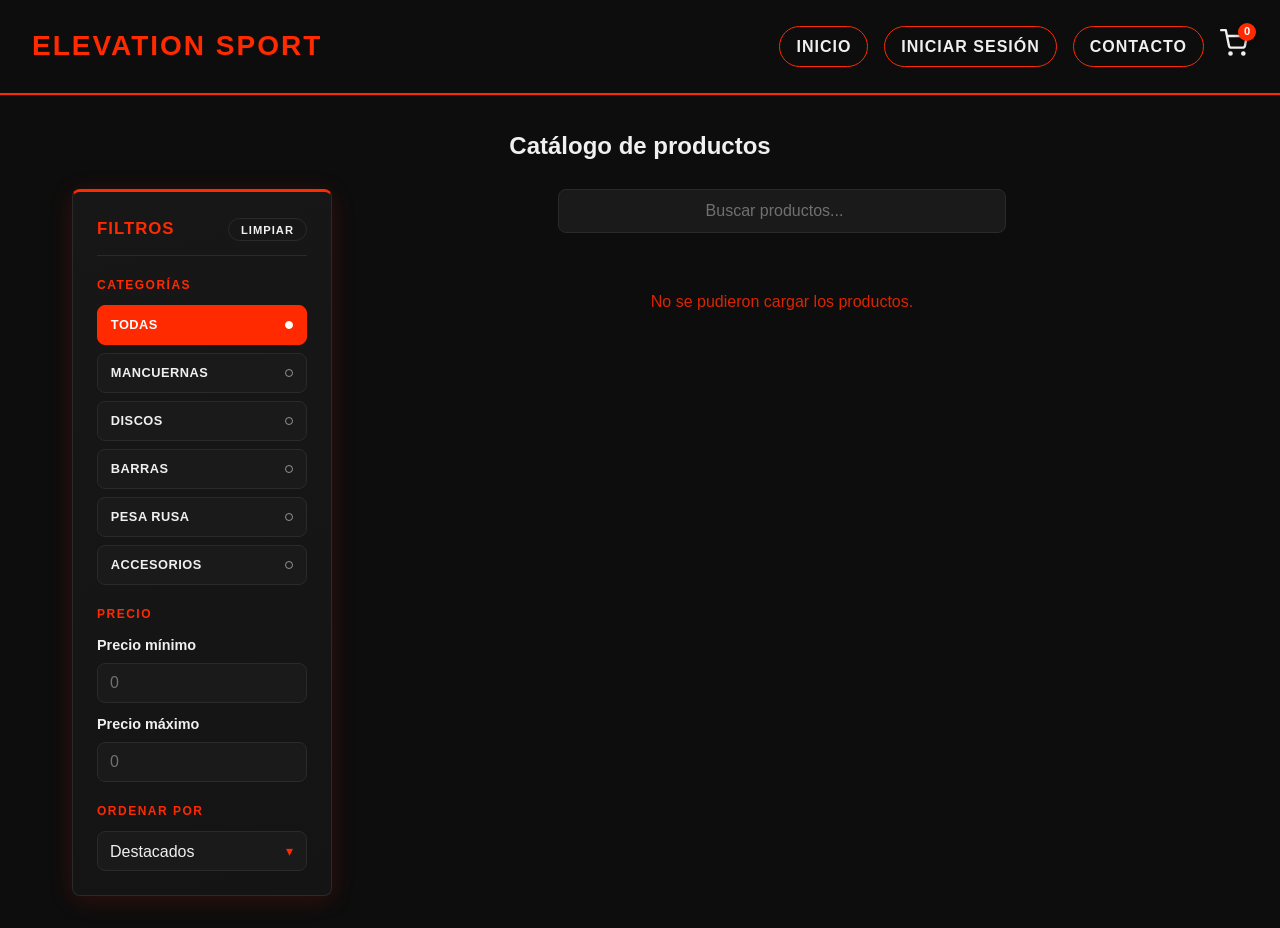
<file: index.html>
<!DOCTYPE html>
<html lang="es">
<head>
    <meta charset="UTF-8"> 
    <meta name="viewport" content="width=device-width, initial-scale=1.0">
    <link rel="stylesheet" href="style.css">
    <title>Elevation Sport</title>
</head>
<body>
    <header>
        <h1>Elevation Sport</h1>
        <nav>
            <ul>
                <li><a href="#inicio">Inicio</a></li>
                <li><a href="#login" id="nav-login" class="nav-login">Iniciar Sesión</a></li>
                <li><a href="#contacto" id="nav-contacto">Contacto</a></li>
                <li>
                    <a href="carrito.html" class="cart-link" aria-label="Carrito de compras">
                        <svg xmlns="http://www.w3.org/2000/svg" viewBox="0 0 24 24" fill="none" stroke="currentColor" stroke-width="2" stroke-linecap="round" stroke-linejoin="round" aria-hidden="true">
                            <circle cx="9" cy="21" r="1"></circle>
                            <circle cx="20" cy="21" r="1"></circle>
                            <path d="M1 1h4l2.68 13.39a2 2 0 0 0 2 1.61h9.72a2 2 0 0 0 2-1.61L23 6H6"></path>
                        </svg>
                        <span id="cart-counter">0</span>
                    </a>
                </li>
            </ul>
        </nav>
    </header>
    <main id="inicio">
        <section id="catalogo">
            <h2>Catálogo de productos</h2>
            <div class="catalogo-layout">
            <aside class="filtros" aria-label="Filtros del catálogo">
                <div class="filtros-header">
                    <h3>Filtros</h3>
                    <button type="button" class="btn-limpiar" id="limpiar-filtros">Limpiar</button>
                </div>

                <div class="filtro-grupo" role="group" aria-labelledby="filtro-categorias-label">
                    <p class="filtro-titulo" id="filtro-categorias-label">Categorías</p>
                    <div class="filtro-categorias">
                        <input class="filtro-input" type="checkbox" name="categoria" id="cat-todo" value="todo" checked>
                        <label class="filtro-chip" for="cat-todo">Todas</label>

                        <input class="filtro-input" type="checkbox" name="categoria" id="cat-mancuernas" value="mancuernas">
                        <label class="filtro-chip" for="cat-mancuernas">Mancuernas</label>

                        <input class="filtro-input" type="checkbox" name="categoria" id="cat-discos" value="discos">
                        <label class="filtro-chip" for="cat-discos">Discos</label>

                        <input class="filtro-input" type="checkbox" name="categoria" id="cat-barras" value="barras">
                        <label class="filtro-chip" for="cat-barras">Barras</label>

                        <input class="filtro-input" type="checkbox" name="categoria" id="cat-pesas-rusas" value="pesas-rusas">
                        <label class="filtro-chip" for="cat-pesas-rusas">Pesa rusa</label>

                        <input class="filtro-input" type="checkbox" name="categoria" id="cat-accesorios" value="accesorios">
                        <label class="filtro-chip" for="cat-accesorios">Accesorios</label>
                    </div>
                </div>

                <div class="filtro-grupo">
                    <p class="filtro-titulo" id="filtro-precio-label">Precio</p>
                    <div class="filtro-campo">
                        <label for="precio-min">Precio mínimo</label>
                        <input type="number" id="precio-min" name="precio-min" min="0" step="1000" placeholder="0">
                    </div>
                    <div class="filtro-campo">
                        <label for="precio-max">Precio máximo</label>
                        <input type="number" id="precio-max" name="precio-max" min="0" step="1000" placeholder="0">
                    </div>
                </div>

                <div class="filtro-grupo">
                    <p class="filtro-titulo" id="filtro-orden-label">Ordenar por</p>
                    <div class="filtro-select">
                        <select id="orden-productos" aria-labelledby="filtro-orden-label">
                            <option value="destacados">Destacados</option>
                            <option value="precio-asc">Menor precio</option>
                            <option value="precio-desc">Mayor precio</option>
                            <option value="az">A - Z</option>
                        </select>
                    </div>
                </div>
            </aside>
            <div class="catalogo-resultados">
                <div class="buscador">
                    <input type="search" id="buscador-productos" placeholder="Buscar productos..." aria-label="Buscar productos" autocomplete="off">
                </div>
                <p class="catalogo-vacio" id="catalogo-vacio" hidden>No hay productos que coincidan con los filtros.</p>
            </div>
            </div>
        </section>
    </main>

    <div class="modal-overlay" id="contacto-modal" aria-hidden="true">
        <div class="modal modal-contacto" role="dialog" aria-modal="true" aria-labelledby="contacto-title">
            <button type="button" class="btn-cerrar contacto-cerrar" aria-label="Cerrar contacto y volver al catálogo">X</button>
            <section id="contacto">
                <h2 id="contacto-title">Contacto y Nosotros</h2>
                <div class="contacto-layout">
                    <div class="contacto-info">
                        <h3>¿Quiénes somos?</h3>
                        <p>
                            Elevation Sport es una marca de equipamiento fitness pensada
                            para quienes entrenan en serio. Ofrecemos mancuernas, barras,
                            discos y accesorios de alta resistencia, con envíos a todo el
                            país y atención directa de nuestro equipo.
                        </p>
                        <ul class="redes-sociales" aria-label="Redes sociales">
                            <li>
                                <a href="https://instagram.com" target="_blank" rel="noopener noreferrer" aria-label="Instagram">
                                    <svg xmlns="http://www.w3.org/2000/svg" viewBox="0 0 24 24" fill="none" stroke="currentColor" stroke-width="2" stroke-linecap="round" stroke-linejoin="round" aria-hidden="true">
                                        <rect x="2" y="2" width="20" height="20" rx="5" ry="5"></rect>
                                        <path d="M16 11.37A4 4 0 1 1 12.63 8 4 4 0 0 1 16 11.37z"></path>
                                        <line x1="17.5" y1="6.5" x2="17.51" y2="6.5"></line>
                                    </svg>
                                    <span>Instagram</span>
                                </a>
                            </li>
                            <li>
                                <a href="https://facebook.com" target="_blank" rel="noopener noreferrer" aria-label="Facebook">
                                    <svg xmlns="http://www.w3.org/2000/svg" viewBox="0 0 24 24" fill="none" stroke="currentColor" stroke-width="2" stroke-linecap="round" stroke-linejoin="round" aria-hidden="true">
                                        <path d="M18 2h-3a5 5 0 0 0-5 5v3H7v4h3v8h4v-8h3l1-4h-4V7a1 1 0 0 1 1-1h3z"></path>
                                    </svg>
                                    <span>Facebook</span>
                                </a>
                            </li>
                            <li>
                                <a href="mailto:contacto@elevationsport.com" aria-label="Gmail">
                                    <svg xmlns="http://www.w3.org/2000/svg" viewBox="0 0 24 24" fill="none" stroke="currentColor" stroke-width="2" stroke-linecap="round" stroke-linejoin="round" aria-hidden="true">
                                        <path d="M4 4h16c1.1 0 2 .9 2 2v12c0 1.1-.9 2-2 2H4c-1.1 0-2-.9-2-2V6c0-1.1.9-2 2-2z"></path>
                                        <polyline points="22,6 12,13 2,6"></polyline>
                                    </svg>
                                    <span>Gmail</span>
                                </a>
                            </li>
                        </ul>
                    </div>

                    <div class="contacto-form-wrapper">
                        <h3>¿Tenés algo para decirnos?</h3>
                        <form id="form-contacto" class="form-contacto">
                            <div class="form-campos">
                                <div class="campo">
                                    <label for="contacto-nombre">Nombre</label>
                                    <input type="text" id="contacto-nombre" name="nombre" required autocomplete="name">
                                </div>
                                <div class="campo">
                                    <label for="contacto-email">Correo</label>
                                    <input type="email" id="contacto-email" name="email" required autocomplete="email" placeholder="ejemplo@gmail.com">
                                </div>
                                <div class="campo">
                                    <label for="contacto-mensaje">Mensaje</label>
                                    <textarea id="contacto-mensaje" name="mensaje" rows="5" required></textarea>
                                </div>
                                <button type="submit" class="btn-enviar">Enviar mensaje</button>
                                <p id="estado-contacto" class="estado" role="status" aria-live="polite"></p>
                            </div>

                            <div class="envio-exito" id="envio-exito" hidden role="status" aria-live="polite">
                                <svg xmlns="http://www.w3.org/2000/svg" viewBox="0 0 24 24" fill="none" stroke="currentColor" stroke-width="2" stroke-linecap="round" stroke-linejoin="round" aria-hidden="true">
                                    <path d="M22 11.08V12a10 10 0 1 1-5.93-9.14"></path>
                                    <polyline points="22 4 12 14.01 9 11.01"></polyline>
                                </svg>
                                <p class="envio-exito-titulo">Enviado correctamente</p>
                                <p class="envio-exito-texto">¡Gracias por escribirnos! </p>
                                <button type="button" class="btn-enviar btn-volver-form">Volver al formulario</button>
                            </div>
                        </form>
                    </div>
                </div>
            </section>
        </div>
    </div>

    <div class="modal-overlay" id="product-modal" aria-hidden="true">
        <div class="modal" role="dialog" aria-modal="true" aria-labelledby="modal-title">
            <button type="button" class="btn-cerrar modal-cerrar" aria-label="Cerrar detalle">X</button>
            <img class="modal-img" id="modal-img" alt="">
            <h3 id="modal-title"></h3>
            <p class="modal-desc" id="modal-desc"></p>
            <p class="modal-precio" id="modal-precio"></p>
            <button type="button" class="btn-agregar" id="modal-agregar">Agregar al Carrito</button>
        </div>
    </div>

    <div class="modal-overlay" id="login-modal" aria-hidden="true">
        <div class="modal modal-login" role="dialog" aria-modal="true" aria-labelledby="login-title">
            <button type="button" class="btn-cerrar login-cerrar" aria-label="Cerrar inicio de sesión">X</button>
            <h2 id="login-title" class="login-titulo">INICIAR SESIÓN</h2>
            <form id="form-login" class="form-login">
                <div class="login-caja">
                    <div class="campo">
                        <label for="login-email">Usuario</label>
                        <input type="email" id="login-email" name="email" placeholder="example@gmail.com" required autocomplete="email">
                    </div>
                    <div class="campo">
                        <label for="login-password">Contraseña</label>
                        <input type="password" id="login-password" name="password" required autocomplete="current-password">
                    </div>
                    <button type="submit" class="btn-enviar">Ingresar</button>
                    <p id="estado-login" class="estado" role="status" aria-live="polite"></p>
                </div>
            </form>
            <p class="login-pie">¿NO SOS USUARIO? HACE CLICK ACÁ PARA <a href="registro.html">REGISTRARTE</a></p>
        </div>
    </div>

    <script src="script.js"></script>
</body>
</html>
</file>
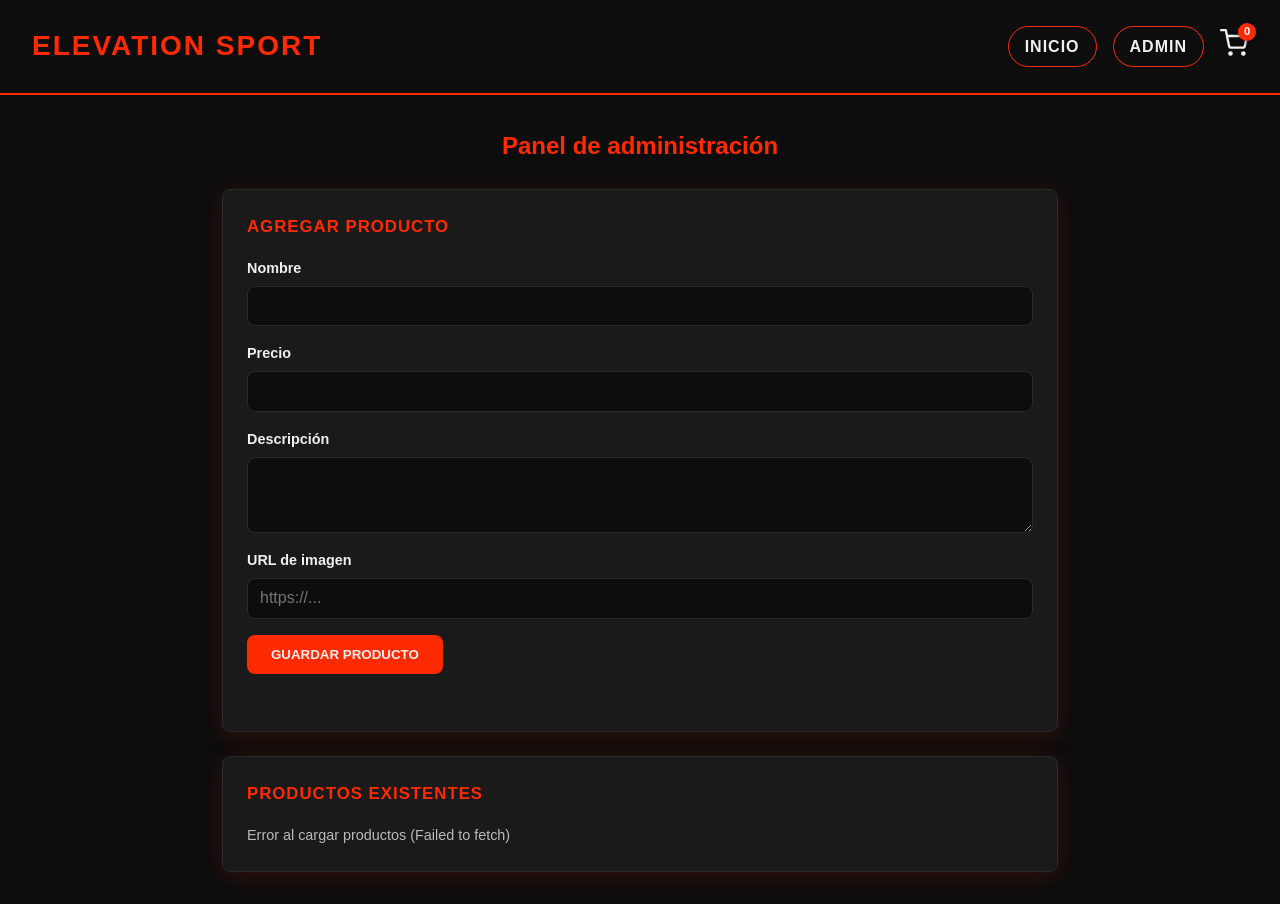
<file: admin.html>
<!DOCTYPE html>
<html lang="es">
<head>
    <meta charset="UTF-8">
    <meta name="viewport" content="width=device-width, initial-scale=1.0">
    <link rel="stylesheet" href="style.css">
    <title>Admin - Elevation Sport</title>
</head>
<body>
    <header>
        <h1>Elevation Sport</h1>
        <nav>
            <ul>
                <li><a href="index.html#inicio">Inicio</a></li>
                <li><a href="admin.html" aria-current="page">Admin</a></li>
                <li>
                    <a href="carrito.html" class="cart-link" aria-label="Carrito de compras">
                        <svg xmlns="http://www.w3.org/2000/svg" viewBox="0 0 24 24" fill="none" stroke="currentColor" stroke-width="2" stroke-linecap="round" stroke-linejoin="round" aria-hidden="true">
                            <circle cx="9" cy="21" r="1"></circle>
                            <circle cx="20" cy="21" r="1"></circle>
                            <path d="M1 1h4l2.68 13.39a2 2 0 0 0 2 1.61h9.72a2 2 0 0 0 2-1.61L23 6H6"></path>
                        </svg>
                        <span id="cart-counter">0</span>
                    </a>
                </li>
            </ul>
        </nav>
    </header>

    <main id="admin">
        <section id="panel-admin">
            <h2>Panel de administración</h2>

            <form id="form-producto" novalidate>
                <h3>Agregar producto</h3>

                <div class="campo">
                    <label for="nombre">Nombre</label>
                    <input type="text" id="nombre" name="nombre" required autocomplete="off">
                </div>

                <div class="campo">
                    <label for="precio">Precio</label>
                    <input type="number" id="precio" name="precio" min="0" step="0.01" required>
                </div>

                <div class="campo">
                    <label for="descripcion">Descripción</label>
                    <textarea id="descripcion" name="descripcion" rows="3" required></textarea>
                </div>

                <div class="campo">
                    <label for="url_imagen">URL de imagen</label>
                    <input type="url" id="url_imagen" name="url_imagen" placeholder="https://..." required>
                </div>

                <div class="form-acciones">
                    <button type="submit" class="btn-agregar">Guardar producto</button>
                    <button type="button" class="btn-cancelar" hidden>Cancelar edición</button>
                </div>
                <p id="estado-form" class="estado" role="status" aria-live="polite"></p>
            </form>

            <section id="lista-productos" aria-label="Productos existentes">
                <h3>Productos existentes</h3>
                <p class="estado" id="estado-lista" role="status" aria-live="polite">Cargando productos...</p>
            </section>
        </section>
    </main>

    <script src="js/admin.js"></script>
</body>
</html>
</file>
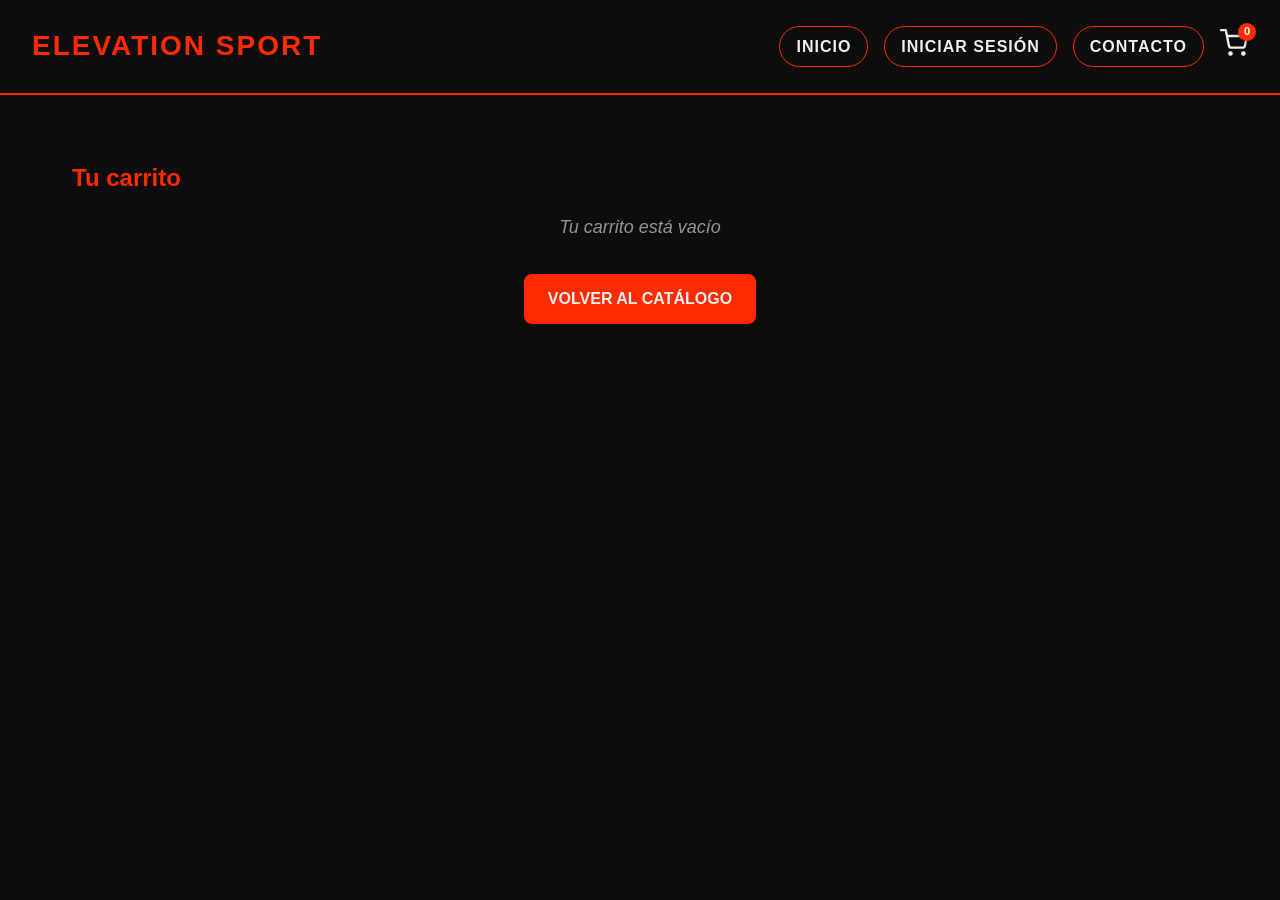
<file: carrito.html>
<!DOCTYPE html>
<html lang="es">
<head>
    <meta charset="UTF-8">
    <meta name="viewport" content="width=device-width, initial-scale=1.0">
    <link rel="stylesheet" href="style.css">
    <title>Carrito - Elevation Sport</title>
</head>
<body>
    <header>
        <h1>Elevation Sport</h1>
        <nav>
            <ul>
                <li><a href="index.html#inicio">Inicio</a></li>
                <li><a href="#login" id="nav-login" class="nav-login">Iniciar Sesión</a></li>
                <li><a href="#contacto" id="nav-contacto">Contacto</a></li>
                <li>
                    <a href="carrito.html" class="cart-link" aria-label="Carrito de compras">
                        <svg xmlns="http://www.w3.org/2000/svg" viewBox="0 0 24 24" fill="none" stroke="currentColor" stroke-width="2" stroke-linecap="round" stroke-linejoin="round" aria-hidden="true">
                            <circle cx="9" cy="21" r="1"></circle>
                            <circle cx="20" cy="21" r="1"></circle>
                            <path d="M1 1h4l2.68 13.39a2 2 0 0 0 2 1.61h9.72a2 2 0 0 0 2-1.61L23 6H6"></path>
                        </svg>
                        <span id="cart-counter">0</span>
                    </a>
                </li>
            </ul>
        </nav>
    </header>
    <main>
        <section id="carrito">
            <h2>Tu carrito</h2>
            <div id="cart-content">
                <div class="cart-empty-state">
                    <p class="cart-empty">Tu carrito está vacío</p>
                    <a href="index.html#catalogo" class="btn-volver">Volver al catálogo</a>
                </div>
            </div>
        </section>
    </main>

    <div class="modal-overlay" id="contacto-modal" aria-hidden="true">
        <div class="modal modal-contacto" role="dialog" aria-modal="true" aria-labelledby="contacto-title">
            <button type="button" class="btn-cerrar contacto-cerrar" aria-label="Cerrar contacto y volver al catálogo">X</button>
            <section id="contacto">
                <h2 id="contacto-title">Contacto y Nosotros</h2>
                <div class="contacto-layout">
                    <div class="contacto-info">
                        <h3>¿Quiénes somos?</h3>
                        <p>
                            Elevation Sport es una marca de equipamiento fitness pensada
                            para quienes entrenan en serio. Ofrecemos mancuernas, barras,
                            discos y accesorios de alta resistencia, con envíos a todo el
                            país y atención directa de nuestro equipo.
                        </p>
                        <ul class="redes-sociales" aria-label="Redes sociales">
                            <li>
                                <a href="https://instagram.com" target="_blank" rel="noopener noreferrer" aria-label="Instagram">
                                    <svg xmlns="http://www.w3.org/2000/svg" viewBox="0 0 24 24" fill="none" stroke="currentColor" stroke-width="2" stroke-linecap="round" stroke-linejoin="round" aria-hidden="true">
                                        <rect x="2" y="2" width="20" height="20" rx="5" ry="5"></rect>
                                        <path d="M16 11.37A4 4 0 1 1 12.63 8 4 4 0 0 1 16 11.37z"></path>
                                        <line x1="17.5" y1="6.5" x2="17.51" y2="6.5"></line>
                                    </svg>
                                    <span>Instagram</span>
                                </a>
                            </li>
                            <li>
                                <a href="https://facebook.com" target="_blank" rel="noopener noreferrer" aria-label="Facebook">
                                    <svg xmlns="http://www.w3.org/2000/svg" viewBox="0 0 24 24" fill="none" stroke="currentColor" stroke-width="2" stroke-linecap="round" stroke-linejoin="round" aria-hidden="true">
                                        <path d="M18 2h-3a5 5 0 0 0-5 5v3H7v4h3v8h4v-8h3l1-4h-4V7a1 1 0 0 1 1-1h3z"></path>
                                    </svg>
                                    <span>Facebook</span>
                                </a>
                            </li>
                            <li>
                                <a href="mailto:contacto@elevationsport.com" aria-label="Gmail">
                                    <svg xmlns="http://www.w3.org/2000/svg" viewBox="0 0 24 24" fill="none" stroke="currentColor" stroke-width="2" stroke-linecap="round" stroke-linejoin="round" aria-hidden="true">
                                        <path d="M4 4h16c1.1 0 2 .9 2 2v12c0 1.1-.9 2-2 2H4c-1.1 0-2-.9-2-2V6c0-1.1.9-2 2-2z"></path>
                                        <polyline points="22,6 12,13 2,6"></polyline>
                                    </svg>
                                    <span>Gmail</span>
                                </a>
                            </li>
                        </ul>
                    </div>

                    <div class="contacto-form-wrapper">
                        <h3>¿Tenés algo para decirnos?</h3>
                        <form id="form-contacto" class="form-contacto">
                            <div class="form-campos">
                                <div class="campo">
                                    <label for="contacto-nombre">Nombre</label>
                                    <input type="text" id="contacto-nombre" name="nombre" required autocomplete="name">
                                </div>
                                <div class="campo">
                                    <label for="contacto-email">Correo</label>
                                    <input type="email" id="contacto-email" name="email" required autocomplete="email" placeholder="ejemplo@gmail.com">
                                </div>
                                <div class="campo">
                                    <label for="contacto-mensaje">Mensaje</label>
                                    <textarea id="contacto-mensaje" name="mensaje" rows="5" required></textarea>
                                </div>
                                <button type="submit" class="btn-enviar">Enviar mensaje</button>
                                <p id="estado-contacto" class="estado" role="status" aria-live="polite"></p>
                            </div>

                            <div class="envio-exito" id="envio-exito" hidden role="status" aria-live="polite">
                                <svg xmlns="http://www.w3.org/2000/svg" viewBox="0 0 24 24" fill="none" stroke="currentColor" stroke-width="2" stroke-linecap="round" stroke-linejoin="round" aria-hidden="true">
                                    <path d="M22 11.08V12a10 10 0 1 1-5.93-9.14"></path>
                                    <polyline points="22 4 12 14.01 9 11.01"></polyline>
                                </svg>
                                <p class="envio-exito-titulo">Enviado correctamente</p>
                                <p class="envio-exito-texto">Gracias por escribirnos. Te responderemos a la brevedad.</p>
                                <button type="button" class="btn-enviar btn-volver-form">Volver al formulario</button>
                            </div>
                        </form>
                    </div>
                </div>
            </section>
        </div>
    </div>

    <div class="modal-overlay" id="login-modal" aria-hidden="true">
        <div class="modal modal-login" role="dialog" aria-modal="true" aria-labelledby="login-title">
            <button type="button" class="btn-cerrar login-cerrar" aria-label="Cerrar inicio de sesión">X</button>
            <h2 id="login-title" class="login-titulo">INICIAR SESIÓN</h2>
            <form id="form-login" class="form-login">
                <div class="login-caja">
                    <div class="campo">
                        <label for="login-email">Usuario</label>
                        <input type="email" id="login-email" name="email" placeholder="example@gmail.com" required autocomplete="email">
                    </div>
                    <div class="campo">
                        <label for="login-password">Contraseña</label>
                        <input type="password" id="login-password" name="password" required autocomplete="current-password">
                    </div>
                    <button type="submit" class="btn-enviar">Ingresar</button>
                    <p id="estado-login" class="estado" role="status" aria-live="polite"></p>
                </div>
            </form>
            <p class="login-pie">¿NO SOS USUARIO? HACE CLICK ACÁ PARA <a href="registro.html">REGISTRARTE</a></p>
        </div>
    </div>

    <script src="script.js"></script>
</body>
</html>
</file>
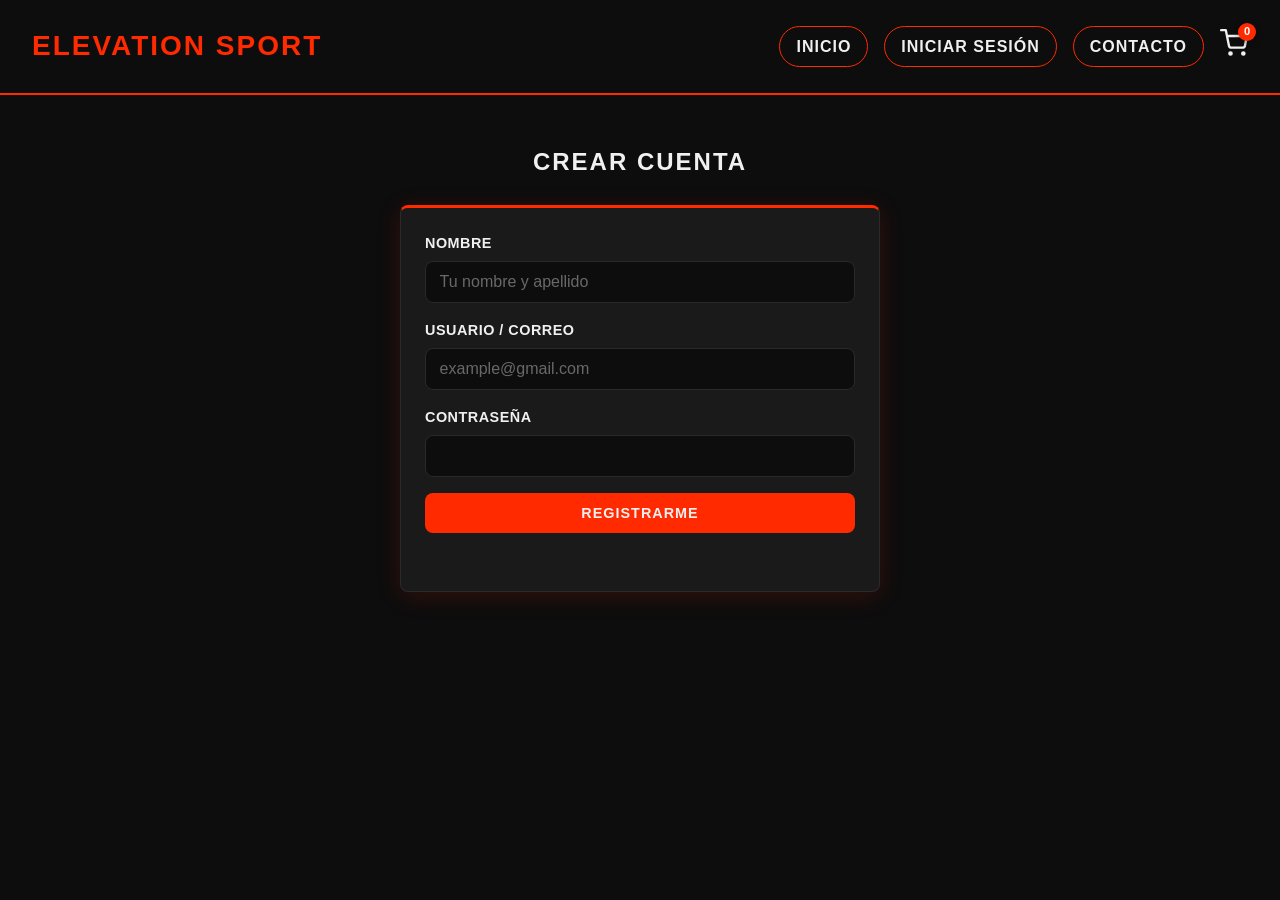
<file: registro.html>
<!DOCTYPE html>
<html lang="es">
<head>
    <meta charset="UTF-8">
    <meta name="viewport" content="width=device-width, initial-scale=1.0">
    <link rel="stylesheet" href="style.css">
    <title>Registro - Elevation Sport</title>
</head>
<body>
    <header>
        <h1>Elevation Sport</h1>
        <nav>
            <ul>
                <li><a href="index.html#inicio">Inicio</a></li>
                <li><a href="#login" id="nav-login" class="nav-login">Iniciar Sesión</a></li>
                <li><a href="#contacto" id="nav-contacto">Contacto</a></li>
                <li>
                    <a href="carrito.html" class="cart-link" aria-label="Carrito de compras">
                        <svg xmlns="http://www.w3.org/2000/svg" viewBox="0 0 24 24" fill="none" stroke="currentColor" stroke-width="2" stroke-linecap="round" stroke-linejoin="round" aria-hidden="true">
                            <circle cx="9" cy="21" r="1"></circle>
                            <circle cx="20" cy="21" r="1"></circle>
                            <path d="M1 1h4l2.68 13.39a2 2 0 0 0 2 1.61h9.72a2 2 0 0 0 2-1.61L23 6H6"></path>
                        </svg>
                        <span id="cart-counter">0</span>
                    </a>
                </li>
            </ul>
        </nav>
    </header>

    <main id="registro">
        <section id="registro-cuenta">
            <h2>Crear cuenta</h2>

            <form id="form-registro" class="form-registro">
                <div class="registro-caja">
                    <div class="campo">
                        <label for="reg-nombre">Nombre</label>
                        <input type="text" id="reg-nombre" name="nombre" required autocomplete="name" placeholder="Tu nombre y apellido">
                    </div>
                    <div class="campo">
                        <label for="reg-email">Usuario / Correo</label>
                        <input type="email" id="reg-email" name="email" required autocomplete="email" placeholder="example@gmail.com">
                    </div>
                    <div class="campo">
                        <label for="reg-password">Contraseña</label>
                        <input type="password" id="reg-password" name="password" required autocomplete="new-password">
                    </div>
                    <button type="submit" class="btn-enviar">Registrarme</button>
                    <p id="estado-registro" class="estado" role="status" aria-live="polite"></p>
                </div>
            </form>

            <div class="registro-exito" id="registro-exito" hidden role="status" aria-live="polite">
                <svg xmlns="http://www.w3.org/2000/svg" viewBox="0 0 24 24" fill="none" stroke="currentColor" stroke-width="2" stroke-linecap="round" stroke-linejoin="round" aria-hidden="true">
                    <path d="M22 11.08V12a10 10 0 1 1-5.93-9.14"></path>
                    <polyline points="22 4 12 14.01 9 11.01"></polyline>
                </svg>
                <p class="registro-exito-titulo">¡Cuenta creada!</p>
                <p class="registro-exito-texto">Tu registro se completó correctamente. Ya podés iniciar sesión con tu correo y contraseña.</p>
                <a href="index.html" class="btn-volver">Volver al inicio</a>
            </div>
        </section>
    </main>

    <div class="modal-overlay" id="login-modal" aria-hidden="true">
        <div class="modal modal-login" role="dialog" aria-modal="true" aria-labelledby="login-title">
            <button type="button" class="btn-cerrar login-cerrar" aria-label="Cerrar inicio de sesión">X</button>
            <h2 id="login-title" class="login-titulo">INICIAR SESIÓN</h2>
            <form id="form-login" class="form-login">
                <div class="login-caja">
                    <div class="campo">
                        <label for="login-email">Usuario</label>
                        <input type="email" id="login-email" name="email" placeholder="example@gmail.com" required autocomplete="email">
                    </div>
                    <div class="campo">
                        <label for="login-password">Contraseña</label>
                        <input type="password" id="login-password" name="password" required autocomplete="current-password">
                    </div>
                    <button type="submit" class="btn-enviar">Ingresar</button>
                    <p id="estado-login" class="estado" role="status" aria-live="polite"></p>
                </div>
            </form>
            <p class="login-pie">¿NO SOS USUARIO? HACE CLICK ACÁ PARA <a href="registro.html">REGISTRARTE</a></p>
        </div>
    </div>

    <div class="modal-overlay" id="contacto-modal" aria-hidden="true">
        <div class="modal modal-contacto" role="dialog" aria-modal="true" aria-labelledby="contacto-title">
            <button type="button" class="btn-cerrar contacto-cerrar" aria-label="Cerrar contacto y volver al catálogo">X</button>
            <section id="contacto">
                <h2 id="contacto-title">Contacto y Nosotros</h2>
                <div class="contacto-layout">
                    <div class="contacto-info">
                        <h3>¿Quiénes somos?</h3>
                        <p>
                            Elevation Sport es una marca de equipamiento fitness pensada
                            para quienes entrenan en serio. Ofrecemos mancuernas, barras,
                            discos y accesorios de alta resistencia, con envíos a todo el
                            país y atención directa de nuestro equipo.
                        </p>
                        <ul class="redes-sociales" aria-label="Redes sociales">
                            <li>
                                <a href="https://instagram.com" target="_blank" rel="noopener noreferrer" aria-label="Instagram">
                                    <svg xmlns="http://www.w3.org/2000/svg" viewBox="0 0 24 24" fill="none" stroke="currentColor" stroke-width="2" stroke-linecap="round" stroke-linejoin="round" aria-hidden="true">
                                        <rect x="2" y="2" width="20" height="20" rx="5" ry="5"></rect>
                                        <path d="M16 11.37A4 4 0 1 1 12.63 8 4 4 0 0 1 16 11.37z"></path>
                                        <line x1="17.5" y1="6.5" x2="17.51" y2="6.5"></line>
                                    </svg>
                                    <span>Instagram</span>
                                </a>
                            </li>
                            <li>
                                <a href="https://facebook.com" target="_blank" rel="noopener noreferrer" aria-label="Facebook">
                                    <svg xmlns="http://www.w3.org/2000/svg" viewBox="0 0 24 24" fill="none" stroke="currentColor" stroke-width="2" stroke-linecap="round" stroke-linejoin="round" aria-hidden="true">
                                        <path d="M18 2h-3a5 5 0 0 0-5 5v3H7v4h3v8h4v-8h3l1-4h-4V7a1 1 0 0 1 1-1h3z"></path>
                                    </svg>
                                    <span>Facebook</span>
                                </a>
                            </li>
                            <li>
                                <a href="mailto:contacto@elevationsport.com" aria-label="Gmail">
                                    <svg xmlns="http://www.w3.org/2000/svg" viewBox="0 0 24 24" fill="none" stroke="currentColor" stroke-width="2" stroke-linecap="round" stroke-linejoin="round" aria-hidden="true">
                                        <path d="M4 4h16c1.1 0 2 .9 2 2v12c0 1.1-.9 2-2 2H4c-1.1 0-2-.9-2-2V6c0-1.1.9-2 2-2z"></path>
                                        <polyline points="22,6 12,13 2,6"></polyline>
                                    </svg>
                                    <span>Gmail</span>
                                </a>
                            </li>
                        </ul>
                    </div>

                    <div class="contacto-form-wrapper">
                        <h3>¿Tenés algo para decirnos?</h3>
                        <form id="form-contacto" class="form-contacto">
                            <div class="form-campos">
                                <div class="campo">
                                    <label for="contacto-nombre">Nombre</label>
                                    <input type="text" id="contacto-nombre" name="nombre" required autocomplete="name">
                                </div>
                                <div class="campo">
                                    <label for="contacto-email">Correo</label>
                                    <input type="email" id="contacto-email" name="email" required autocomplete="email" placeholder="ejemplo@gmail.com">
                                </div>
                                <div class="campo">
                                    <label for="contacto-mensaje">Mensaje</label>
                                    <textarea id="contacto-mensaje" name="mensaje" rows="5" required></textarea>
                                </div>
                                <button type="submit" class="btn-enviar">Enviar mensaje</button>
                                <p id="estado-contacto" class="estado" role="status" aria-live="polite"></p>
                            </div>

                            <div class="envio-exito" id="envio-exito" hidden role="status" aria-live="polite">
                                <svg xmlns="http://www.w3.org/2000/svg" viewBox="0 0 24 24" fill="none" stroke="currentColor" stroke-width="2" stroke-linecap="round" stroke-linejoin="round" aria-hidden="true">
                                    <path d="M22 11.08V12a10 10 0 1 1-5.93-9.14"></path>
                                    <polyline points="22 4 12 14.01 9 11.01"></polyline>
                                </svg>
                                <p class="envio-exito-titulo">Enviado correctamente</p>
                                <p class="envio-exito-texto">Gracias por escribirnos. Te responderemos a la brevedad.</p>
                                <button type="button" class="btn-enviar btn-volver-form">Volver al formulario</button>
                            </div>
                        </form>
                    </div>
                </div>
            </section>
        </div>
    </div>

    <script src="script.js"></script>
</body>
</html>
</file>
<file: style.css>
/* ========== RESET ========== */
*,
*::before,
*::after {
    box-sizing: border-box;
    margin: 0;
    padding: 0;
}

/* ========== SISTEMA DE DISEÑO (VARIABLES) ========== */
:root {
    --color-bg: #0d0d0d;
    --color-text: #f0f0f0;
    --color-primary: #ff2a00;
    --color-card-bg: #1a1a1a;
    --color-card-border: #2a2a2a;
    --color-primary-hover: #ff4422;
    --color-aside-bg: #141414;
    --font-main: 'Segoe UI', Tahoma, Geneva, Verdana, sans-serif;
    --font-size-base: 1rem;
    --font-size-lg: 1.5rem;
    --font-size-xl: 1.75rem;
    --radius: 0.5rem;
    --shadow: 0 4px 24px rgba(255, 42, 0, 0.15);
    --shadow-hover: 0 8px 32px rgba(255, 42, 0, 0.3);
    --gap: 1.5rem;
    --padding: 1.5rem;
}

/* ========== BASE ========== */
body {
    background-color: var(--color-bg);
    color: var(--color-text);
    font-family: var(--font-main);
    font-size: var(--font-size-base);
    line-height: 1.6;
}

/* ========== HEADER (FLEXBOX) ========== */
header {
    display: flex;
    flex-direction: row;
    justify-content: space-between;
    align-items: center;
    gap: var(--gap);
    padding: 1.5rem 2rem;
    background-color: var(--color-bg);
    border-bottom: 2px solid var(--color-primary);
    flex-wrap: wrap;
}

header h1 {
    font-size: var(--font-size-xl);
    color: var(--color-primary);
    text-transform: uppercase;
    letter-spacing: 2px;
}

header nav ul {
    display: flex;
    flex-direction: row;
    gap: 1rem;
    list-style: none;
    align-items: center;
    flex-wrap: wrap;
}

header nav a {
    color: var(--color-text);
    text-decoration: none;
    font-weight: 600;
    text-transform: uppercase;
    letter-spacing: 1px;
    transition: color 0.3s ease;
}

/* Píldora uniforme para todos los enlaces del nav (menos el carrito) */
header nav a:not(.cart-link) {
    display: inline-block;
    padding: 0.4rem 1rem;
    border: 1px solid var(--color-primary);
    border-radius: 999px;
    background-color: transparent;
    transition: background-color 0.3s ease, color 0.3s ease,
        transform 0.2s ease;
}

header nav a:not(.cart-link):hover {
    background-color: var(--color-primary);
    color: #fff;
    transform: translateY(-1px);
}

/* ========== ÍCONO Y BADGE DEL CARRITO (HEADER) ========== */
.cart-link {
    position: relative;
    display: inline-flex;
    align-items: center;
    justify-content: center;
    color: var(--color-text);
    transition: color 0.3s ease, transform 0.2s ease;
}

.cart-link:hover {
    color: var(--color-primary);
    transform: scale(1.05);
}

.cart-link svg {
    width: 28px;
    height: 28px;
    display: block;
}

#cart-counter {
    position: absolute;
    top: -6px;
    right: -8px;
    min-width: 18px;
    height: 18px;
    padding: 0 4px;
    background-color: var(--color-primary);
    color: #fff;
    border-radius: 50%;
    display: flex;
    align-items: center;
    justify-content: center;
    font-size: 0.7rem;
    font-weight: 700;
    letter-spacing: 0;
    text-transform: none;
    box-shadow: 0 2px 6px rgba(0, 0, 0, 0.4);
}

/* ========== SECCIONES GENERALES ========== */
section#categorias,
section#catalogo,
section#ofertas,
section#contacto {
    padding: 2rem;
    max-width: 1200px;
    margin: 0 auto;
}

section#categorias h2,
section#ofertas h2,
section#contacto h2,
section#carrito h2 {
    color: var(--color-primary);
    font-size: var(--font-size-lg);
    margin-bottom: 1rem;
}

section#categorias ul {
    list-style: none;
    display: flex;
    flex-wrap: wrap;
    gap: 1rem;
}

section#categorias li {
    background-color: var(--color-card-bg);
    border: 1px solid var(--color-card-border);
    border-radius: var(--radius);
    padding: 0.75rem 1.5rem;
    color: var(--color-text);
}

/* ========== CATÁLOGO (GRID: FILTROS + RESULTADOS) ========== */
#catalogo h2 {
    width: 100%;
    font-size: var(--font-size-lg);
    margin-bottom: 1.5rem;
    color: var(--color-text);
    text-align: center;
}

#catalogo .catalogo-layout {
    display: grid;
    grid-template-columns: 1fr;
    gap: var(--gap);
    align-items: start;
}

@media (min-width: 768px) {
    #catalogo .catalogo-layout {
        grid-template-columns: minmax(200px, 260px) 1fr;
    }
}

/* ========== PANEL DE FILTROS (ASIDE) ========== */
#catalogo .filtros {
    position: static;
    background: linear-gradient(165deg, #171717 0%, var(--color-aside-bg) 100%);
    border: 1px solid var(--color-card-border);
    border-top: 3px solid var(--color-primary);
    border-radius: var(--radius);
    padding: var(--padding);
    display: flex;
    flex-direction: column;
    gap: 1.25rem;
    box-shadow: var(--shadow);
}

#catalogo .filtros-header {
    display: flex;
    align-items: center;
    justify-content: space-between;
    gap: 0.75rem;
    padding-bottom: 0.75rem;
    border-bottom: 1px solid var(--color-card-border);
}

#catalogo .filtros h3 {
    color: var(--color-primary);
    font-size: 1.05rem;
    text-transform: uppercase;
    letter-spacing: 1px;
    margin: 0;
}

#catalogo .btn-limpiar {
    background-color: transparent;
    border: 1px solid var(--color-card-border);
    border-radius: 999px;
    color: var(--color-text);
    font-family: var(--font-main);
    font-size: 0.7rem;
    font-weight: 700;
    letter-spacing: 1px;
    text-transform: uppercase;
    padding: 0.3rem 0.75rem;
    cursor: pointer;
    transition: border-color 0.3s ease, color 0.3s ease, background-color 0.3s ease;
}

#catalogo .btn-limpiar:hover {
    border-color: var(--color-primary);
    color: var(--color-primary);
    background-color: rgba(255, 42, 0, 0.1);
}

/* Bloques internos del panel (categorías / precio / orden) */
#catalogo .filtro-grupo {
    display: flex;
    flex-direction: column;
    gap: 0.6rem;
}

#catalogo .filtro-titulo {
    color: var(--color-primary);
    font-size: 0.75rem;
    font-weight: 700;
    text-transform: uppercase;
    letter-spacing: 1.5px;
}

#catalogo .filtro-campo {
    display: flex;
    flex-direction: column;
    gap: 0.35rem;
}

#catalogo .filtro-campo label {
    color: var(--color-text);
    font-size: 0.9rem;
    font-weight: 600;
}

/* Chips de categoría (radio + label estilizado) */
#catalogo .filtro-categorias {
    position: relative;
    display: flex;
    flex-direction: column;
    gap: 0.5rem;
}

#catalogo .filtro-input {
    position: absolute;
    width: 1px;
    height: 1px;
    opacity: 0;
    pointer-events: none;
}

#catalogo .filtro-chip {
    display: flex;
    align-items: center;
    justify-content: space-between;
    gap: 0.5rem;
    padding: 0.55rem 0.8rem;
    background-color: var(--color-card-bg);
    border: 1px solid var(--color-card-border);
    border-radius: var(--radius);
    color: var(--color-text);
    font-size: 0.8rem;
    font-weight: 600;
    letter-spacing: 0.5px;
    text-transform: uppercase;
    cursor: pointer;
    transition: border-color 0.25s ease, background-color 0.25s ease,
        color 0.25s ease, transform 0.2s ease;
}

#catalogo .filtro-chip:hover {
    border-color: var(--color-primary);
    color: var(--color-primary);
    transform: translateX(3px);
}

#catalogo .filtro-input:checked + .filtro-chip {
    background-color: var(--color-primary);
    border-color: var(--color-primary);
    color: #fff;
}

#catalogo .filtro-input:focus-visible + .filtro-chip {
    box-shadow: 0 0 0 3px rgba(255, 42, 0, 0.3);
}

#catalogo .filtro-chip::after {
    content: '';
    width: 0.5rem;
    height: 0.5rem;
    flex-shrink: 0;
    border-radius: 50%;
    border: 1px solid currentColor;
    opacity: 0.55;
}

#catalogo .filtro-input:checked + .filtro-chip::after {
    background-color: #fff;
    border-color: #fff;
    opacity: 1;
}

/* Select de ordenamiento */
#catalogo .filtro-select {
    position: relative;
}

#catalogo .filtro-select select {
    appearance: none;
    -webkit-appearance: none;
    width: 100%;
    background-color: var(--color-card-bg);
    border: 1px solid var(--color-card-border);
    border-radius: var(--radius);
    color: var(--color-text);
    font-family: var(--font-main);
    font-size: var(--font-size-base);
    padding: 0.65rem 2.25rem 0.65rem 0.75rem;
    cursor: pointer;
    transition: border-color 0.3s ease, box-shadow 0.3s ease;
}

#catalogo .filtro-select select:focus {
    outline: none;
    border-color: var(--color-primary);
    box-shadow: 0 0 0 3px rgba(255, 42, 0, 0.2);
}

#catalogo .filtro-select select option {
    background-color: var(--color-card-bg);
    color: var(--color-text);
}

#catalogo .filtro-select::after {
    content: '▾';
    position: absolute;
    right: 0.85rem;
    top: 50%;
    transform: translateY(-50%);
    color: var(--color-primary);
    font-size: 0.9rem;
    line-height: 1;
    pointer-events: none;
}

#catalogo .filtros input[type='number'] {
    width: 100%;
    background-color: var(--color-card-bg);
    border: 1px solid var(--color-card-border);
    border-radius: var(--radius);
    color: var(--color-text);
    font-family: var(--font-main);
    font-size: var(--font-size-base);
    padding: 0.65rem 0.75rem;
    transition: border-color 0.3s ease, box-shadow 0.3s ease;
}

#catalogo .filtros input[type='number']::placeholder {
    color: var(--color-text);
    opacity: 0.4;
}

#catalogo .filtros input[type='number']:focus {
    outline: none;
    border-color: var(--color-primary);
    box-shadow: 0 0 0 3px rgba(255, 42, 0, 0.2);
}

/* ========== BARRA DE BÚSQUEDA + GRID DE RESULTADOS ========== */
#catalogo .catalogo-resultados {
    display: grid;
    grid-template-columns: minmax(0, 1fr);
    gap: var(--gap);
    align-content: start;
    align-items: stretch;
    min-width: 0;
}

@media (min-width: 768px) {
    #catalogo .catalogo-resultados {
        grid-template-columns: repeat(2, minmax(0, 1fr));
    }
}

@media (min-width: 1024px) {
    #catalogo .catalogo-resultados {
        grid-template-columns: repeat(3, minmax(0, 1fr));
    }
}


#catalogo .buscador {
    grid-column: 1 / -1;
    display: flex;
    justify-content: center;
}

#catalogo .buscador input {
    width: min(28rem, 100%);
    background-color: var(--color-card-bg);
    border: 1px solid var(--color-card-border);
    border-radius: var(--radius);
    color: var(--color-text);
    font-family: var(--font-main);
    font-size: var(--font-size-base);
    padding: 0.75rem 1rem;
    text-align: center;
    transition: border-color 0.3s ease, box-shadow 0.3s ease;
}

#catalogo .buscador input::placeholder {
    color: var(--color-text);
    opacity: 0.4;
}

#catalogo .buscador input:focus {
    outline: none;
    border-color: var(--color-primary);
    box-shadow: 0 0 0 3px rgba(255, 42, 0, 0.2);
}

/* ========== ESTILO DE CARDS ========== */
#catalogo article {
    background-color: var(--color-card-bg);
    border: 1px solid var(--color-card-border);
    border-radius: var(--radius);
    padding: var(--padding);
    box-shadow: var(--shadow);
    transition: transform 0.3s ease, box-shadow 0.3s ease, border-color 0.3s ease;
    display: flex;
    flex-direction: column;
    justify-content: space-between;
    height: 100%;
    min-width: 0;
    gap: 0.75rem;
}

#catalogo article img {
    width: 100%;
    height: 200px;
    object-fit: contain;
    margin-bottom: 1rem;
}

#catalogo article h3 {
    color: var(--color-primary);
    font-size: 1.125rem;
}

#catalogo article p {
    color: var(--color-text);
    opacity: 0.8;
}

/* ========== ACCIONES DE LA CARD ========== */
.card-actions {
    display: flex;
    gap: 0.5rem;
    margin-top: auto;
}

#catalogo article button {
    flex: 1;
    border-radius: var(--radius);
    padding: 0.65rem 0.5rem;
    font-size: 0.8rem;
    font-weight: 700;
    text-transform: uppercase;
    cursor: pointer;
    transition: background-color 0.3s ease, border-color 0.3s ease, color 0.3s ease, transform 0.2s ease;
    font-family: var(--font-main);
}

#catalogo .btn-agregar {
    background-color: var(--color-primary);
    color: var(--color-text);
    border: none;
}

#catalogo .btn-agregar:hover {
    background-color: var(--color-primary-hover);
    transform: scale(1.03);
}

#catalogo .btn-detalle {
    background-color: transparent;
    color: var(--color-text);
    border: 1px solid var(--color-card-border);
}

#catalogo .btn-detalle:hover {
    border-color: var(--color-primary);
    color: var(--color-primary);
}

#catalogo article:hover {
    transform: translateY(-4px);
    box-shadow: var(--shadow-hover);
    border-color: var(--color-primary);
}

#catalogo .catalogo-error {
    grid-column: 1 / -1;
    text-align: center;
    color: var(--color-primary);
    opacity: 0.85;
    padding: 2rem 1rem;
}

#catalogo .catalogo-vacio {
    grid-column: 1 / -1;
    text-align: center;
    color: var(--color-text);
    opacity: 0.6;
    font-style: italic;
    background-color: var(--color-card-bg);
    border: 1px dashed var(--color-card-border);
    border-radius: var(--radius);
    padding: 2.5rem 1.5rem;
}

/* ========== PÁGINA DEL CARRITO ========== */
.cart-empty {
    color: var(--color-text);
    opacity: 0.6;
    font-style: italic;
    margin-bottom: 1rem;
}

#carrito {
    max-width: 1200px;
    margin: 0 auto;
    padding: 4rem 2rem;
    text-align: left;
}

#carrito .cart-empty {
    font-size: 1.125rem;
    margin-bottom: 2rem;
}

/* ========== LISTADO DEL CARRITO ========== */
.cart-empty-state {
    text-align: center;
}

.cart-layout {
    display: flex;
    flex-wrap: wrap;
    align-items: flex-start;
    gap: var(--gap);
}

.cart-list {
    flex: 1 1 22rem;
    list-style: none;
    display: flex;
    flex-direction: column;
    gap: 0.75rem;
    margin: 0;
    padding: 0;
}

.cart-item {
    display: flex;
    flex-wrap: wrap;
    align-items: center;
    gap: 0.75rem 1rem;
    background-color: var(--color-card-bg);
    border: 1px solid var(--color-card-border);
    border-radius: var(--radius);
    padding: 0.875rem 1rem;
    text-align: left;
}

.cart-item-info {
    flex: 1 1 14rem;
    display: flex;
    align-items: center;
    gap: 0.875rem;
    min-width: 0;
}

.cart-item-thumb {
    width: 56px;
    height: 56px;
    flex-shrink: 0;
    display: flex;
    align-items: center;
    justify-content: center;
    overflow: hidden;
    background-color: #fff;
    border-radius: 6px;
}

.cart-item-thumb img {
    width: 100%;
    height: 100%;
    object-fit: contain;
    padding: 4px;
}

.cart-item-thumb-fallback {
    color: #1a1a1a;
    font-weight: 700;
    font-size: 1.25rem;
}

.cart-item-texto {
    display: flex;
    flex-direction: column;
    gap: 0.15rem;
    min-width: 0;
}

.cart-item-nombre {
    color: var(--color-text);
    font-weight: 600;
    line-height: 1.3;
}

.cart-item-precio-unit {
    color: var(--color-text);
    opacity: 0.55;
    font-size: 0.8rem;
}

.cart-item-acciones {
    flex: 0 0 auto;
    display: flex;
    align-items: center;
    gap: 0.5rem;
}

.btn-cantidad {
    width: 2rem;
    height: 2rem;
    display: inline-flex;
    align-items: center;
    justify-content: center;
    background-color: transparent;
    border: 1px solid var(--color-card-border);
    border-radius: 50%;
    color: var(--color-text);
    font-size: 1rem;
    line-height: 1;
    cursor: pointer;
    transition: border-color 0.3s ease, color 0.3s ease;
}

.btn-cantidad:hover:not(:disabled) {
    border-color: var(--color-primary);
    color: var(--color-primary);
}

.btn-cantidad:disabled {
    opacity: 0.35;
    cursor: not-allowed;
}

.cart-item-cantidad {
    min-width: 1.5rem;
    text-align: center;
    font-weight: 700;
    color: var(--color-text);
}

.cart-item-subtotal {
    flex: 1 1 6.5rem;
    min-width: 6.5rem;
    text-align: right;
    font-weight: 700;
    color: var(--color-text);
    white-space: nowrap;
}

@media (max-width: 640px) {
    .cart-item-info {
        flex-basis: 100%;
    }

    .cart-item-acciones {
        margin-right: auto;
    }

    .cart-item-subtotal {
        flex: 0 0 auto;
    }
}

/* ========== CAJA DE RESUMEN DE COMPRA ========== */
.cart-summary {
    flex: 0 0 20rem;
    max-width: 100%;
    display: flex;
    flex-direction: column;
    gap: 0.75rem;
    padding: 1.25rem;
    background-color: var(--color-card-bg);
    border: 1px solid var(--color-card-border);
    border-radius: var(--radius);
    box-shadow: var(--shadow);
    text-align: left;
    position: sticky;
    top: 1.5rem;
}

.cart-summary h3 {
    color: var(--color-primary);
    font-size: 1.05rem;
    text-transform: uppercase;
    letter-spacing: 1px;
    margin-bottom: 0.25rem;
}

.cart-summary-row {
    display: flex;
    justify-content: space-between;
    align-items: baseline;
    gap: 1rem;
    font-size: 0.95rem;
    opacity: 0.8;
}

.cart-summary-total {
    opacity: 1;
    font-size: 1.25rem;
    padding-top: 0.75rem;
    border-top: 1px solid var(--color-card-border);
}

.cart-summary-total strong {
    color: var(--color-primary);
}

.cart-summary .btn-finalizar {
    width: 100%;
    margin-top: 0.5rem;
}

.cart-summary .btn-volver {
    display: block;
    text-align: center;
}

@media (max-width: 900px) {
    .cart-summary {
        flex: 1 1 auto;
        width: 100%;
        position: static;
    }
}

.cart-success {
    color: var(--color-text);
    font-size: 1.125rem;
    margin-bottom: 2rem;
    text-align: center;
}

.btn-volver,
.btn-finalizar {
    display: inline-block;
    background-color: var(--color-primary);
    color: var(--color-text);
    border: none;
    border-radius: var(--radius);
    padding: 0.75rem 1.5rem;
    font-weight: 700;
    text-transform: uppercase;
    text-decoration: none;
    font-family: var(--font-main);
    cursor: pointer;
    transition: background-color 0.3s ease, transform 0.2s ease;
}

.btn-volver:hover,
.btn-finalizar:hover {
    background-color: var(--color-primary-hover);
    transform: scale(1.05);
}

/* ========== BOTONES GENERALES ========== */
.btn-agregar {
    background-color: var(--color-primary);
    color: var(--color-text);
    border: none;
    border-radius: var(--radius);
    padding: 0.75rem 1.5rem;
    font-weight: 700;
    text-transform: uppercase;
    font-family: var(--font-main);
    cursor: pointer;
    transition: background-color 0.3s ease, transform 0.2s ease;
}

.btn-agregar:hover {
    background-color: var(--color-primary-hover);
}

.btn-cerrar {
    display: inline-flex;
    align-items: center;
    justify-content: center;
    width: 2.25rem;
    height: 2.25rem;
    flex-shrink: 0;
    background-color: transparent;
    border: 1px solid var(--color-card-border);
    border-radius: 50%;
    color: var(--color-text);
    font-size: 1rem;
    font-weight: 700;
    line-height: 1;
    cursor: pointer;
    transition: border-color 0.3s ease, color 0.3s ease, transform 0.2s ease;
}

.btn-cerrar:hover {
    border-color: var(--color-primary);
    color: var(--color-primary);
    transform: scale(1.08);
}

.btn-eliminar {
    background-color: transparent;
    border: 1px solid var(--color-card-border);
    border-radius: var(--radius);
    color: var(--color-text);
    padding: 0.35rem 0.75rem;
    font-size: 0.7rem;
    font-weight: 700;
    text-transform: uppercase;
    letter-spacing: 1px;
    font-family: var(--font-main);
    cursor: pointer;
    transition: border-color 0.3s ease, color 0.3s ease, background-color 0.3s ease;
}

.btn-eliminar:hover {
    border-color: var(--color-primary);
    color: var(--color-primary);
    background-color: rgba(255, 42, 0, 0.1);
}

/* ========== BLOQUEO DE SCROLL (MODAL) ========== */
body.no-scroll {
    overflow: hidden;
}

/* ========== MODAL DE DETALLE DEL PRODUCTO ========== */
.modal-overlay {
    position: fixed;
    inset: 0;
    display: flex;
    align-items: center;
    justify-content: center;
    padding: 1.5rem;
    background-color: rgba(0, 0, 0, 0.75);
    opacity: 0;
    visibility: hidden;
    transition: opacity 0.25s ease, visibility 0.25s ease;
    z-index: 60;
}

.modal-overlay.is-open {
    opacity: 1;
    visibility: visible;
}

.modal {
    position: relative;
    width: min(34rem, 100%);
    max-height: 90vh;
    overflow-y: auto;
    display: flex;
    flex-direction: column;
    gap: 1rem;
    padding: 2rem;
    background-color: var(--color-card-bg);
    border: 1px solid var(--color-card-border);
    border-radius: var(--radius);
    box-shadow: var(--shadow-hover);
    text-align: left;
    transform: translateY(1rem) scale(0.98);
    transition: transform 0.25s ease;
}

.modal-overlay.is-open .modal {
    transform: translateY(0) scale(1);
}

.modal .btn-cerrar {
    position: absolute;
    top: 0.75rem;
    right: 0.75rem;
}

.modal-img {
    width: 100%;
    height: clamp(180px, 32vh, 300px);
    object-fit: contain;
}

.modal h3 {
    color: var(--color-primary);
    font-size: 1.25rem;
    padding-right: 2.5rem;
}

.modal-desc {
    color: var(--color-text);
    opacity: 0.8;
}

.modal-precio {
    font-size: 1.25rem;
    font-weight: 700;
}

.modal .btn-agregar {
    width: 100%;
}

/* ========== PANEL DE ADMINISTRACIÓN ========== */
#panel-admin {
    max-width: 900px;
    margin: 0 auto;
    padding: 2rem;
    display: flex;
    flex-direction: column;
    gap: var(--gap);
}

#panel-admin h2 {
    color: var(--color-primary);
    font-size: var(--font-size-lg);
    text-align: center;
}

#form-producto,
#lista-productos {
    background-color: var(--color-card-bg);
    border: 1px solid var(--color-card-border);
    border-radius: var(--radius);
    padding: var(--padding);
    box-shadow: var(--shadow);
    display: flex;
    flex-direction: column;
    gap: 1rem;
}

#form-producto h3,
#lista-productos h3 {
    color: var(--color-primary);
    font-size: 1.05rem;
    text-transform: uppercase;
    letter-spacing: 1px;
}

#form-producto .campo {
    display: flex;
    flex-direction: column;
    gap: 0.35rem;
}

#form-producto label {
    color: var(--color-text);
    font-weight: 600;
    font-size: 0.9rem;
}

#form-producto input,
#form-producto textarea {
    background-color: var(--color-bg);
    border: 1px solid var(--color-card-border);
    border-radius: var(--radius);
    color: var(--color-text);
    font-family: var(--font-main);
    font-size: var(--font-size-base);
    padding: 0.65rem 0.75rem;
    transition: border-color 0.3s ease, box-shadow 0.3s ease;
    resize: vertical;
}

#form-producto input:focus,
#form-producto textarea:focus {
    outline: none;
    border-color: var(--color-primary);
    box-shadow: 0 0 0 3px rgba(255, 42, 0, 0.2);
}

#form-producto .btn-agregar {
    align-self: flex-start;
}

.estado {
    color: var(--color-text);
    opacity: 0.75;
    font-size: 0.9rem;
    min-height: 1.2em;
}

.item-producto {
    display: grid;
    grid-template-columns: 72px 1fr auto;
    grid-template-areas:
        "img titulo acciones"
        "img precio acciones"
        "img desc acciones";
    gap: 0.15rem 1rem;
    align-items: center;
    background-color: var(--color-bg);
    border: 1px solid var(--color-card-border);
    border-radius: var(--radius);
    padding: 0.875rem 1rem;
}

.item-producto img {
    grid-area: img;
    width: 72px;
    height: 72px;
    object-fit: contain;
    background-color: #fff;
    border-radius: 6px;
    padding: 4px;
}

.item-producto h4 {
    grid-area: titulo;
    color: var(--color-primary);
    font-size: 1rem;
}

.item-producto .item-precio {
    grid-area: precio;
    color: var(--color-text);
    font-weight: 700;
}

.item-producto .item-desc {
    grid-area: desc;
    color: var(--color-text);
    opacity: 0.7;
    font-size: 0.85rem;
}

.item-acciones {
    grid-area: acciones;
    display: flex;
    flex-direction: column;
    gap: 0.5rem;
    align-items: stretch;
}

.item-producto .btn-eliminar,
.item-producto .btn-editar {
    background-color: transparent;
    border: 1px solid var(--color-card-border);
    border-radius: var(--radius);
    color: var(--color-text);
    padding: 0.45rem 0.9rem;
    font-size: 0.75rem;
    font-weight: 700;
    text-transform: uppercase;
    letter-spacing: 1px;
    font-family: var(--font-main);
    cursor: pointer;
    transition: border-color 0.3s ease, color 0.3s ease, background-color 0.3s ease;
    white-space: nowrap;
}

.item-producto .btn-editar:hover {
    border-color: var(--color-primary);
    color: var(--color-primary);
    background-color: rgba(255, 42, 0, 0.1);
}

.item-producto .btn-eliminar:hover {
    border-color: var(--color-primary);
    color: var(--color-primary);
    background-color: rgba(255, 42, 0, 0.1);
}

/* ========== FORM: acciones creación/edición ========== */
.form-acciones {
    display: flex;
    flex-wrap: wrap;
    gap: 0.75rem;
    align-items: center;
}

#form-producto .btn-cancelar {
    background-color: transparent;
    border: 1px solid var(--color-card-border);
    border-radius: var(--radius);
    color: var(--color-text);
    padding: 0.75rem 1.5rem;
    font-weight: 700;
    text-transform: uppercase;
    font-family: var(--font-main);
    cursor: pointer;
    transition: border-color 0.3s ease, color 0.3s ease, background-color 0.3s ease;
}

#form-producto .btn-cancelar:hover {
    border-color: var(--color-primary);
    color: var(--color-primary);
    background-color: rgba(255, 42, 0, 0.1);
}

#form-producto .btn-cancelar[hidden] {
    display: none;
}

.estado-vacio {
    color: var(--color-text);
    opacity: 0.6;
    font-style: italic;
    text-align: center;
}

@media (max-width: 640px) {
    .item-producto {
        grid-template-columns: 1fr;
        grid-template-areas:
            "img"
            "titulo"
            "precio"
            "desc"
            "acciones";
        justify-items: start;
    }

    .item-producto .item-acciones {
        flex-direction: row;
        margin-top: 0.5rem;
    }
}

/* ========== SECCIÓN CONTACTO (MODAL) ========== */
#contacto {
    padding: 0;
    max-width: none;
    margin: 0;
}

section#contacto h2 {
    text-align: center;
    margin-bottom: 1.5rem;
    color: var(--color-text);
    padding-right: 2.5rem;
}

.modal-contacto {
    width: min(52rem, 100%);
    gap: 0;
}

#contacto .contacto-layout {
    display: grid;
    grid-template-columns: 1fr;
    gap: var(--gap);
    align-items: start;
}

@media (min-width: 768px) {
    #contacto .contacto-layout {
        grid-template-columns: 1fr 1fr;
    }
}

#contacto .contacto-info,
#contacto .contacto-form-wrapper {
    background-color: var(--color-bg);
    border: 1px solid var(--color-card-border);
    border-radius: var(--radius);
    padding: var(--padding);
}

#contacto h3 {
    color: var(--color-primary);
    font-size: 1.1rem;
    text-transform: uppercase;
    letter-spacing: 1px;
    margin-bottom: 1rem;
}

#contacto .contacto-info p {
    color: var(--color-text);
    opacity: 0.85;
    line-height: 1.7;
    margin-bottom: 1.5rem;
}

/* Redes sociales */
#contacto .redes-sociales {
    list-style: none;
    display: flex;
    flex-wrap: wrap;
    gap: 0.75rem;
    padding: 0;
    margin: 0;
}

#contacto .redes-sociales a {
    display: inline-flex;
    align-items: center;
    gap: 0.5rem;
    color: var(--color-text);
    text-decoration: none;
    font-weight: 600;
    font-size: 0.9rem;
    background-color: var(--color-bg);
    border: 1px solid var(--color-card-border);
    border-radius: var(--radius);
    padding: 0.6rem 1rem;
    transition: border-color 0.3s ease, color 0.3s ease, background-color 0.3s ease;
}

#contacto .redes-sociales a:hover {
    border-color: var(--color-primary);
    color: var(--color-primary);
    background-color: rgba(255, 42, 0, 0.08);
}

#contacto .redes-sociales svg {
    width: 18px;
    height: 18px;
    flex-shrink: 0;
}

/* Formulario de contacto */
#contacto .form-contacto {
    display: flex;
    flex-direction: column;
    gap: 1rem;
}

#contacto .form-contacto .campo {
    display: flex;
    flex-direction: column;
    gap: 0.35rem;
}

#contacto .form-contacto label {
    color: var(--color-text);
    font-weight: 600;
    font-size: 0.9rem;
}

#contacto .form-contacto input,
#contacto .form-contacto textarea {
    background-color: var(--color-bg);
    border: 1px solid var(--color-card-border);
    border-radius: var(--radius);
    color: var(--color-text);
    font-family: var(--font-main);
    font-size: var(--font-size-base);
    padding: 0.7rem 0.85rem;
    transition: border-color 0.3s ease, box-shadow 0.3s ease;
    resize: vertical;
}

#contacto .form-contacto input::placeholder,
#contacto .form-contacto textarea::placeholder {
    color: var(--color-text);
    opacity: 0.4;
}

#contacto .form-contacto input:focus,
#contacto .form-contacto textarea:focus {
    outline: none;
    border-color: var(--color-primary);
    box-shadow: 0 0 0 3px rgba(255, 42, 0, 0.2);
}

/* Campos con error (marcados por JS al fallar la validación nativa) */
#contacto .form-contacto .campo-error input,
#contacto .form-contacto .campo-error textarea,
#contacto .form-contacto input.campo-error,
#contacto .form-contacto textarea.campo-error {
    border-color: var(--color-primary);
    box-shadow: 0 0 0 3px rgba(255, 42, 0, 0.25);
}

#contacto .form-contacto .campo {
    position: relative;
}

#contacto .form-contacto input:invalid:not(:placeholder-shown):not(:focus),
#contacto .form-contacto textarea:invalid:not(:focus) {
    border-color: rgba(255, 42, 0, 0.55);
}

/* ========== MENSAJE DE ÉXITO (ENVÍO) ========== */
#contacto .form-campos {
    display: flex;
    flex-direction: column;
    gap: 1rem;
}

#contacto .form-campos[hidden],
#contacto .envio-exito[hidden] {
    display: none;
}

#contacto .envio-exito {
    display: flex;
    flex-direction: column;
    align-items: center;
    justify-content: center;
    gap: 0.75rem;
    text-align: center;
    padding: 2.5rem 1.5rem;
    background-color: var(--color-bg);
    border: 1px solid var(--color-card-border);
    border-radius: var(--radius);
    animation: exito-in 0.3s ease;
}

@keyframes exito-in {
    from {
        opacity: 0;
        transform: translateY(0.5rem);
    }
    to {
        opacity: 1;
        transform: translateY(0);
    }
}

#contacto .envio-exito svg {
    width: 56px;
    height: 56px;
    color: var(--color-primary);
    stroke-width: 2;
}

#contacto .envio-exito-titulo {
    color: var(--color-primary);
    font-size: 1.25rem;
    font-weight: 700;
    text-transform: uppercase;
    letter-spacing: 1px;
    margin: 0;
}

#contacto .envio-exito-texto {
    color: var(--color-text);
    opacity: 0.8;
    margin: 0;
    max-width: 22rem;
}

#contacto .btn-volver-form {
    margin-top: 0.75rem;
}

.btn-enviar {
    align-self: flex-start;
    background-color: var(--color-primary);
    color: var(--color-text);
    border: none;
    border-radius: var(--radius);
    padding: 0.75rem 1.75rem;
    font-weight: 700;
    text-transform: uppercase;
    letter-spacing: 1px;
    font-family: var(--font-main);
    font-size: 0.9rem;
    cursor: pointer;
    transition: background-color 0.3s ease, transform 0.2s ease;
}

.btn-enviar:hover {
    background-color: var(--color-primary-hover);
    transform: scale(1.03);
}

.btn-enviar:active {
    transform: scale(0.98);
}




/* ========== MODAL DE INICIO DE SESIÓN ========== */
.modal-login {
    width: min(26rem, 100%);
}

.login-titulo {
    color: var(--color-text);
    font-size: 1.35rem;
    font-weight: 700;
    text-transform: uppercase;
    letter-spacing: 2px;
    text-align: center;
    margin: 0;
    padding-right: 2.5rem;
}

.modal-login .form-login {
    display: flex;
    flex-direction: column;
    gap: 1.25rem;
}

.modal-login .login-caja {
    background-color: var(--color-bg);
    border: 1px solid var(--color-card-border);
    border-top: 3px solid var(--color-primary);
    border-radius: var(--radius);
    padding: var(--padding);
    display: flex;
    flex-direction: column;
    gap: 1rem;
    text-align: left;
    box-shadow: var(--shadow);
}

.modal-login .campo {
    display: flex;
    flex-direction: column;
    gap: 0.35rem;
}

.modal-login label {
    color: var(--color-text);
    font-weight: 600;
    font-size: 0.9rem;
    text-transform: uppercase;
    letter-spacing: 0.5px;
}

.modal-login input {
    width: 100%;
    background-color: var(--color-card-bg);
    border: 1px solid var(--color-card-border);
    border-radius: var(--radius);
    color: var(--color-text);
    font-family: var(--font-main);
    font-size: var(--font-size-base);
    padding: 0.7rem 0.85rem;
    transition: border-color 0.3s ease, box-shadow 0.3s ease;
}

.modal-login input::placeholder {
    color: var(--color-text);
    opacity: 0.4;
}

.modal-login input:focus {
    outline: none;
    border-color: var(--color-primary);
    box-shadow: 0 0 0 3px rgba(255, 42, 0, 0.2);
}

.modal-login .btn-enviar {
    align-self: stretch;
    width: 100%;
}

.login-pie {
    color: var(--color-text);
    font-size: 0.8rem;
    font-weight: 600;
    letter-spacing: 0.5px;
    text-align: center;
    opacity: 0.9;
    margin: 0;
}

.login-pie a {
    color: #dc143c;
    font-weight: 700;
    text-decoration: none;
    transition: color 0.2s ease;
}

.login-pie a:hover {
    color: #ff1f45;
    text-decoration: underline;
}

/* ========== PÁGINA DE REGISTRO ========== */
#registro {
    max-width: 34rem;
    margin: 0 auto;
    padding: 3rem 2rem;
}

#registro h2 {
    color: var(--color-text);
    font-size: var(--font-size-lg);
    text-transform: uppercase;
    letter-spacing: 2px;
    text-align: center;
    margin-bottom: 1.5rem;
}

#form-registro {
    display: flex;
    flex-direction: column;
    gap: 1.5rem;
}

#form-registro[hidden] {
    display: none;
}

.registro-caja {
    background-color: var(--color-card-bg);
    border: 1px solid var(--color-card-border);
    border-top: 3px solid var(--color-primary);
    border-radius: var(--radius);
    padding: var(--padding);
    display: flex;
    flex-direction: column;
    gap: 1rem;
    box-shadow: var(--shadow);
}

.registro-caja .campo {
    display: flex;
    flex-direction: column;
    gap: 0.35rem;
}

.registro-caja label {
    color: var(--color-text);
    font-weight: 600;
    font-size: 0.9rem;
    text-transform: uppercase;
    letter-spacing: 0.5px;
}

.registro-caja input {
    width: 100%;
    background-color: var(--color-bg);
    border: 1px solid var(--color-card-border);
    border-radius: var(--radius);
    color: var(--color-text);
    font-family: var(--font-main);
    font-size: var(--font-size-base);
    padding: 0.7rem 0.85rem;
    transition: border-color 0.3s ease, box-shadow 0.3s ease;
}

.registro-caja input::placeholder {
    color: var(--color-text);
    opacity: 0.4;
}

.registro-caja input:focus {
    outline: none;
    border-color: var(--color-primary);
    box-shadow: 0 0 0 3px rgba(255, 42, 0, 0.2);
}

.registro-caja .btn-enviar {
    align-self: stretch;
    width: 100%;
}

.registro-exito {
    display: flex;
    flex-direction: column;
    align-items: center;
    justify-content: center;
    gap: 0.75rem;
    text-align: center;
    padding: 2.5rem 1.5rem;
    background-color: var(--color-card-bg);
    border: 1px solid var(--color-card-border);
    border-top: 3px solid var(--color-primary);
    border-radius: var(--radius);
    box-shadow: var(--shadow);
    animation: exito-in 0.3s ease;
}

.registro-exito[hidden] {
    display: none;
}

.registro-exito svg {
    width: 56px;
    height: 56px;
    color: var(--color-primary);
    stroke-width: 2;
}

.registro-exito-titulo {
    color: var(--color-primary);
    font-size: 1.25rem;
    font-weight: 700;
    text-transform: uppercase;
    letter-spacing: 1px;
    margin: 0;
}

.registro-exito-texto {
    color: var(--color-text);
    opacity: 0.8;
    margin: 0;
    max-width: 24rem;
}
</file>
